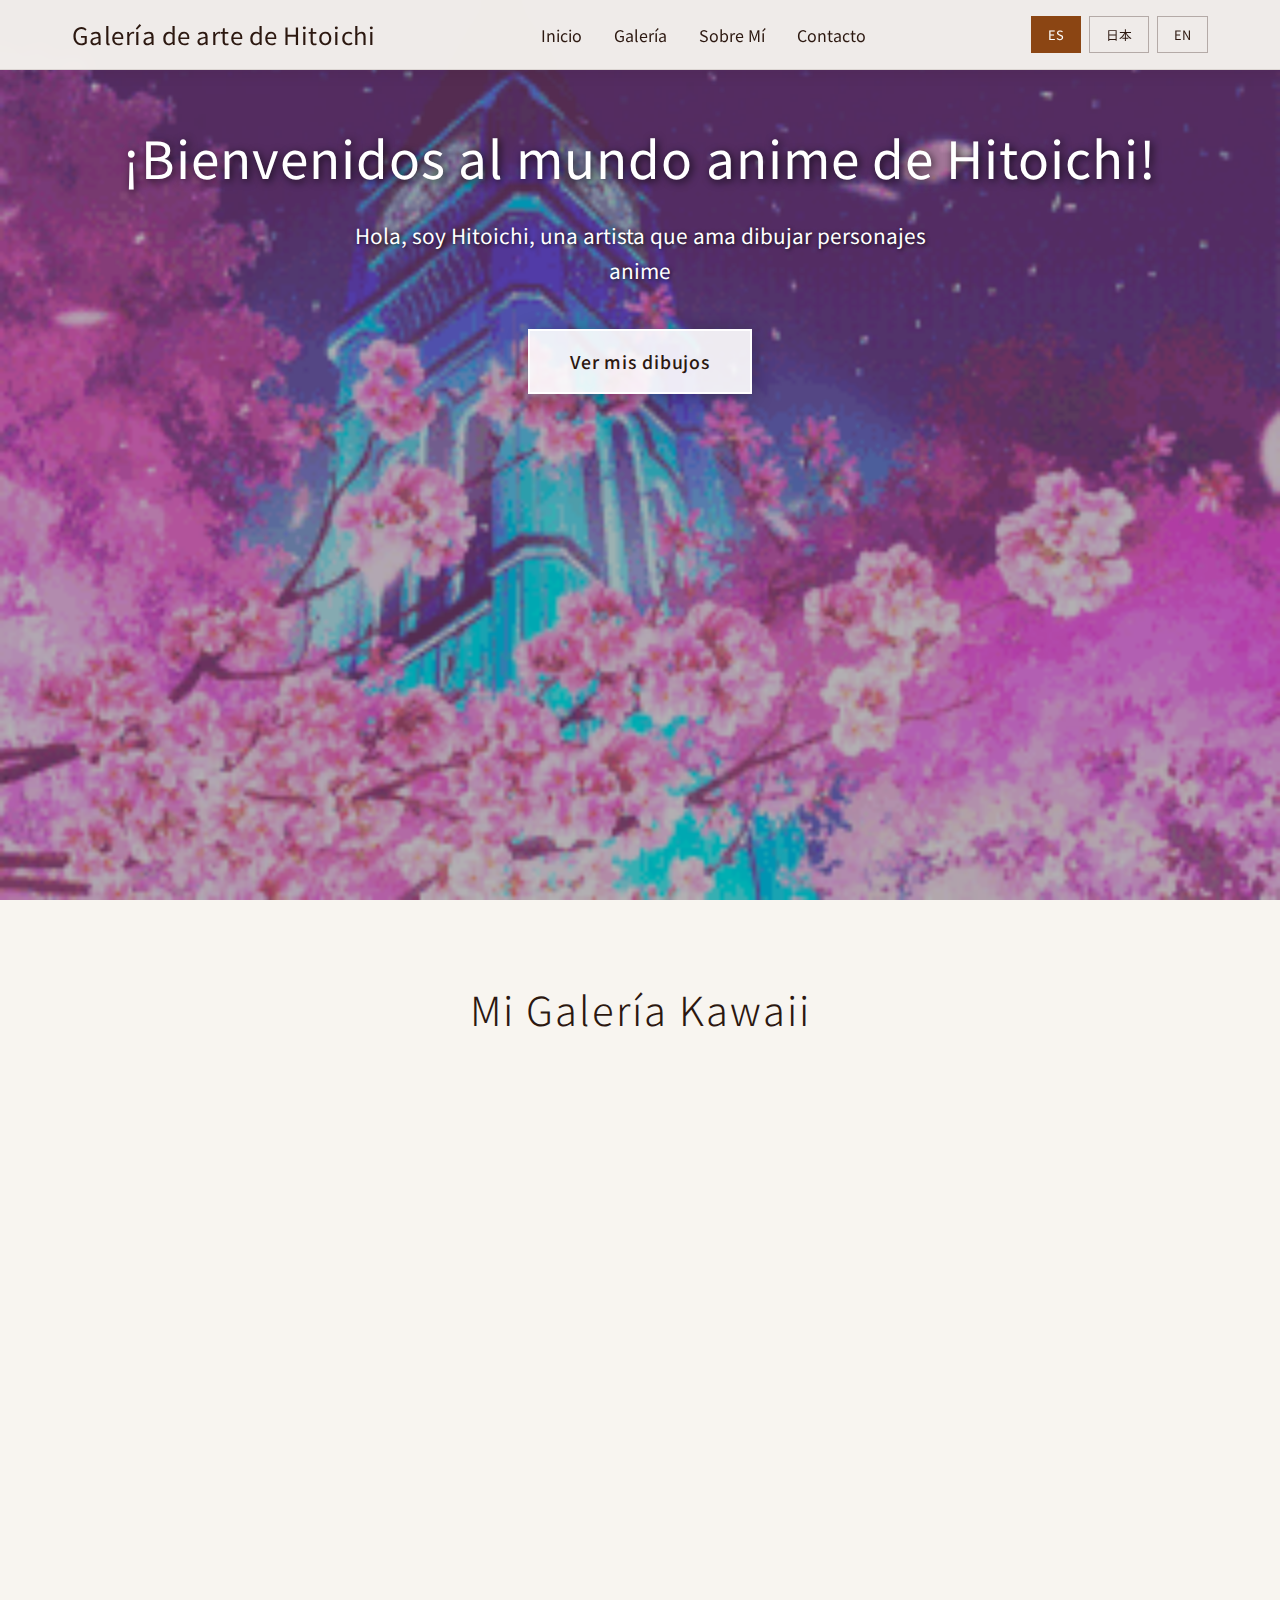
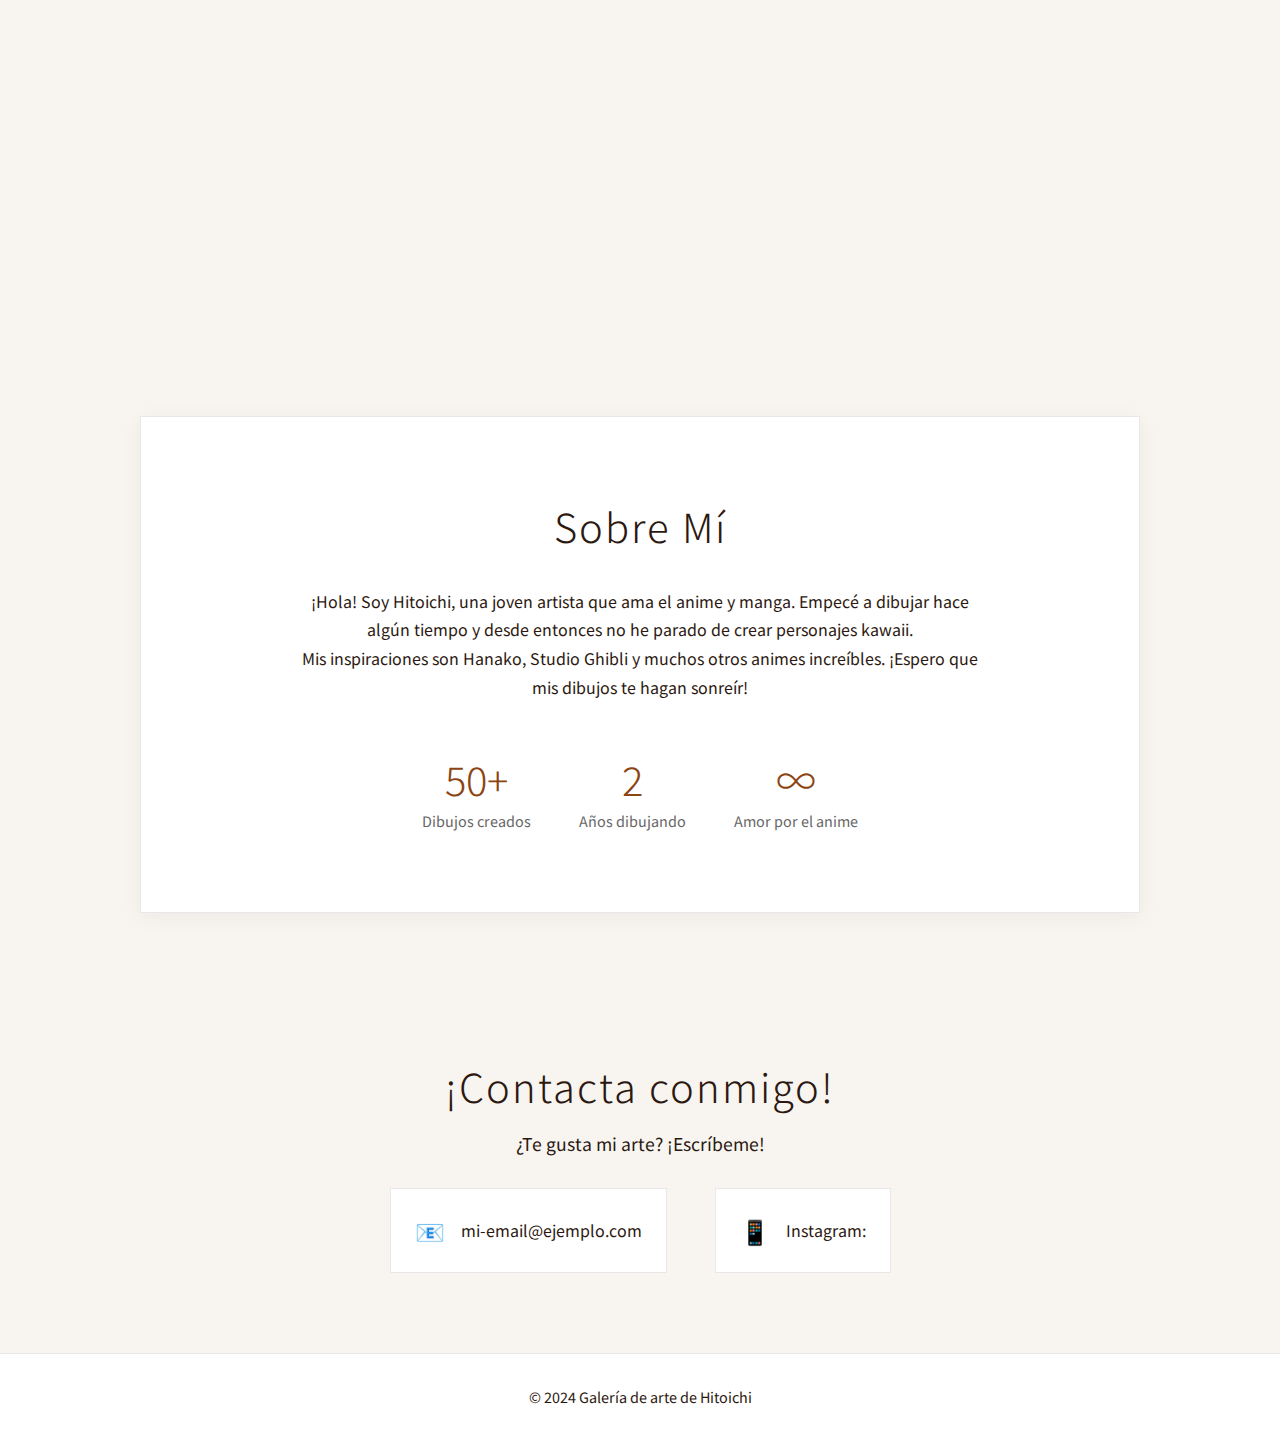
<file: index.html>
<!DOCTYPE html>
<html lang="es">
<head>
    <meta charset="UTF-8">
    <meta name="viewport" content="width=device-width, initial-scale=1.0">
    <title>Galería de arte de Hitoichi</title>
    <link rel="stylesheet" href="styles.css">
    <link href="https://fonts.googleapis.com/css2?family=Nunito:wght@400;600;700&display=swap" rel="stylesheet">
    <link href="https://fonts.googleapis.com/css2?family=Noto+Sans+JP:wght@300;400;500;700&display=swap" rel="stylesheet">
</head>
<body>
    <header>
        <nav>
            <div class="logo"><span data-es="Galería de arte de Hitoichi" data-ja="ひといちのアートギャラリー" data-en="Hitoichi's Art Gallery">Galería de arte de Hitoichi</span></div>
            <ul>
                <li><a href="#inicio" data-es="Inicio" data-ja="始まり" data-en="Home">Inicio</a></li>
                <li><a href="#galeria" data-es="Galería" data-ja="ギャラリー" data-en="Gallery">Galería</a></li>
                <li><a href="#sobre-mi" data-es="Sobre Mí" data-ja="私について" data-en="About Me">Sobre Mí</a></li>
                <li><a href="#contacto" data-es="Contacto" data-ja="連絡" data-en="Contact">Contacto</a></li>
            </ul>
            <div class="language-switcher">
                <button class="lang-btn active" data-lang="es">ES</button>
                <button class="lang-btn" data-lang="ja">日本</button>
                <button class="lang-btn" data-lang="en">EN</button>
            </div>
        </nav>
    </header>

    <main>
        <section id="inicio" class="hero">
            <div class="hero-content">
                <h1 data-es="¡Bienvenidos al mundo anime de Hitoichi!" data-ja="ひといちのアニメ世界へようこそ！" data-en="Welcome to Hitoichi's anime world!">¡Bienvenidos al mundo anime de Hitoichi!</h1>
                <p data-es="Hola, soy Hitoichi, una artista que ama dibujar personajes anime" data-ja="こんにちは！アニメキャラクターを描くのが大好きな10歳のアーティスト、ひといちです" data-en="Hello, I'm Hitoichi, an artist who loves drawing anime characters">Hola, soy Hitoichi, una artista que ama dibujar personajes anime</p>
                <button class="cta-button" data-es="Ver mis dibujos" data-ja="私の絵を見る" data-en="See my drawings">Ver mis dibujos</button>
            </div>

        </section>

        <section id="galeria" class="gallery">
            <h2 data-es="Mi Galería Kawaii" data-ja="私のかわいいギャラリー" data-en="My Gallery">Mi Galería Kawaii</h2>
            <div class="gallery-grid">
                <div class="art-card">
                    <div class="art-placeholder">
                        <span>🎭</span>
                        <p>Personaje Anime #1</p>
                    </div>
                    <div class="card-info">
                        <h3 data-es="Chica Mágica" data-ja="魔法少女" data-en="Magical Girl">Chica Mágica</h3>
                        <p class="price">$15.00</p>
                        <button class="buy-btn" data-es="Comprar" data-ja="購入" data-en="Buy">Comprar</button>
                    </div>
                </div>
                
                <div class="art-card">
                    <div class="art-placeholder">
                        <span>🐱</span>
                        <p>Personaje Anime #2</p>
                    </div>
                    <div class="card-info">
                        <h3 data-es="Gatita Kawaii" data-ja="猫ちゃん" data-en="Kawaii Kitty">Gatita Kawaii</h3>
                        <p class="price">$12.00</p>
                        <button class="buy-btn" data-es="Comprar" data-ja="購入" data-en="Buy">Comprar</button>
                    </div>
                </div>
                
                <div class="art-card">
                    <div class="art-placeholder">
                        <span>🌙</span>
                        <p>Personaje Anime #3</p>
                    </div>
                    <div class="card-info">
                        <h3 data-es="Sailor Moon" data-ja="美少女戦士" data-en="Sailor Moon">Sailor Moon</h3>
                        <p class="price">$18.00</p>
                        <button class="buy-btn" data-es="Comprar" data-ja="購入" data-en="Buy">Comprar</button>
                    </div>
                </div>
                
                <div class="art-card">
                    <div class="art-placeholder">
                        <span>🦄</span>
                        <p>Personaje Anime #4</p>
                    </div>
                    <div class="card-info">
                        <h3 data-es="Unicornio Kawaii" data-ja="かわいいユニコーン" data-en="Kawaii Unicorn">Unicornio Kawaii</h3>
                        <p class="price">$20.00</p>
                        <button class="buy-btn" data-es="Comprar" data-ja="購入" data-en="Buy">Comprar</button>
                    </div>
                </div>
            </div>
        </section>

        <section id="sobre-mi" class="about">
            <div class="about-content">
                <h2 data-es="Sobre Mí" data-ja="私について" data-en="About Me">Sobre Mí</h2>
                <div class="about-text">
                    <p data-es="¡Hola! Soy Hitoichi, una joven artista que ama el anime y manga. Empecé a dibujar hace un tiempo y desde entonces no he parado de crear personajes." data-ja="こんにちは！アニメとマンガが大好きな12歳の若いアーティスト、ひといちです。8歳の時に絵を描き始めて、それ以来かわいいキャラクターを作り続けています。" data-en="Hello! I'm Hitoichi, a young artist who loves anime and manga. I started drawing when I was 8 years old and since then I haven't stopped creating kawaii characters.">¡Hola! Soy Hitoichi, una joven artista que ama el anime y manga. Empecé a dibujar hace algún tiempo y desde entonces no he parado de crear personajes kawaii.</p>
                    <p data-es="Mis inspiraciones son Hanako, Studio Ghibli y muchos otros animes increíbles. ¡Espero que mis dibujos te hagan sonreír!" data-ja="私のインスピレーションはセーラームーン、スタジオジブリ、そして他の多くの素晴らしいアニメです。私の絵があなたを笑顔にしてくれることを願っています！" data-en="My inspirations are Hanako, Studio Ghibli and many other incredible animes. I hope my drawings make you smile!">Mis inspiraciones son Hanako, Studio Ghibli y muchos otros animes increíbles. ¡Espero que mis dibujos te hagan sonreír!</p>
                </div>
                <div class="stats">
                    <div class="stat">
                        <span class="number">50+</span>
                        <span class="label" data-es="Dibujos creados" data-ja="作品数" data-en="Drawings created">Dibujos creados</span>
                    </div>
                    <div class="stat">
                        <span class="number">2</span>
                        <span class="label" data-es="Años dibujando" data-ja="描画年数" data-en="Years drawing">Años dibujando</span>
                    </div>
                    <div class="stat">
                        <span class="number">∞</span>
                        <span class="label" data-es="Amor por el anime" data-ja="アニメへの愛" data-en="Love for anime">Amor por el anime</span>
                    </div>
                </div>
            </div>
        </section>

        <section id="contacto" class="contact">
            <h2 data-es="¡Contacta conmigo!" data-ja="私に連絡してください！" data-en="Contact me!">¡Contacta conmigo!</h2>
            <p data-es="¿Te gusta mi arte? ¡Escríbeme!" data-ja="私のアートが気に入りましたか？メッセージを送ってください！" data-en="Do you like my art? Write to me!">¿Te gusta mi arte? ¡Escríbeme!</p>
            <div class="contact-info">
                <div class="contact-item">
                    <span class="icon">📧</span>
                    <span>mi-email@ejemplo.com</span>
                </div>
                <div class="contact-item">
                    <span class="icon">📱</span>
                    <span>Instagram: </span>
                </div>
            </div>
        </section>
    </main>

    <footer>
        <p data-es="© 2025 Galería de arte de Hitoichi" data-ja="© 2024 ひといちのアートギャラリー" data-en="© 2024 Hitoichi's Art Gallery">© 2024 Galería de arte de Hitoichi</p>
    </footer>

    <script src="script.js"></script>
</body>
</html>
</file>
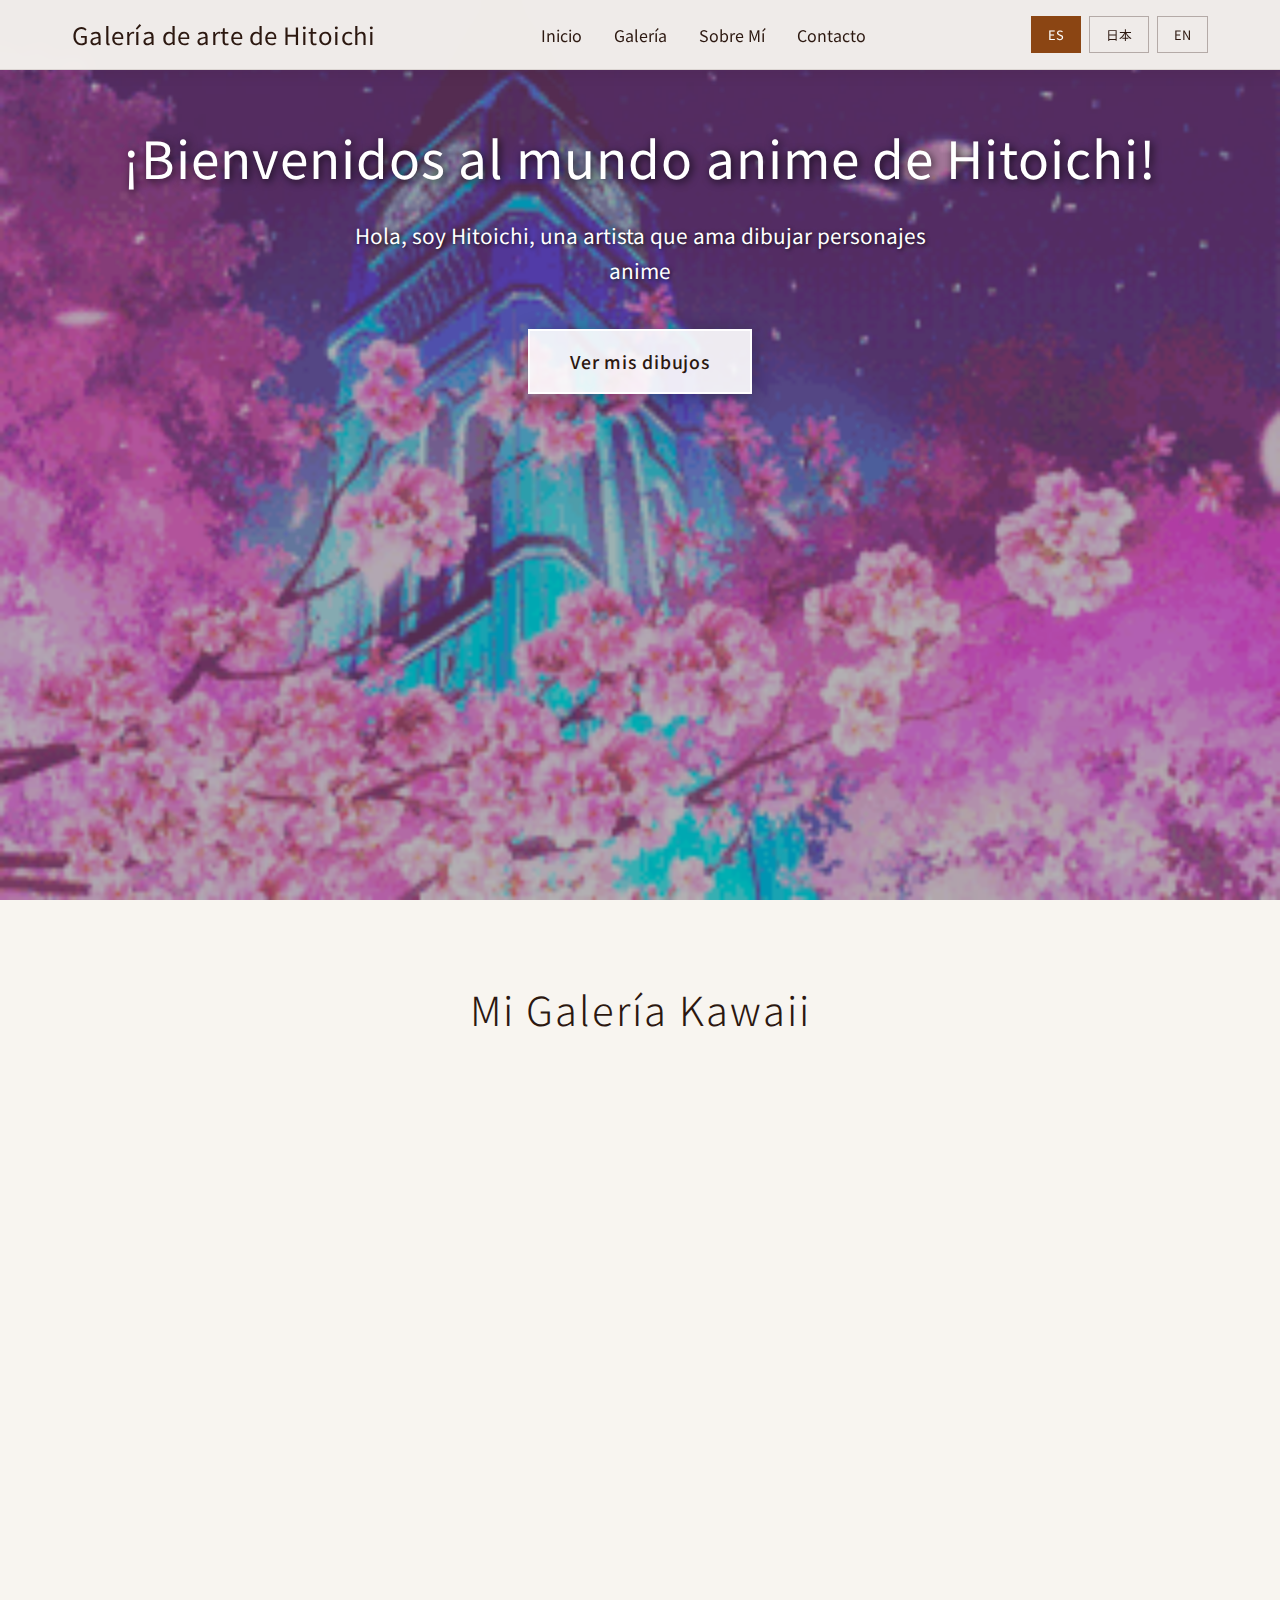
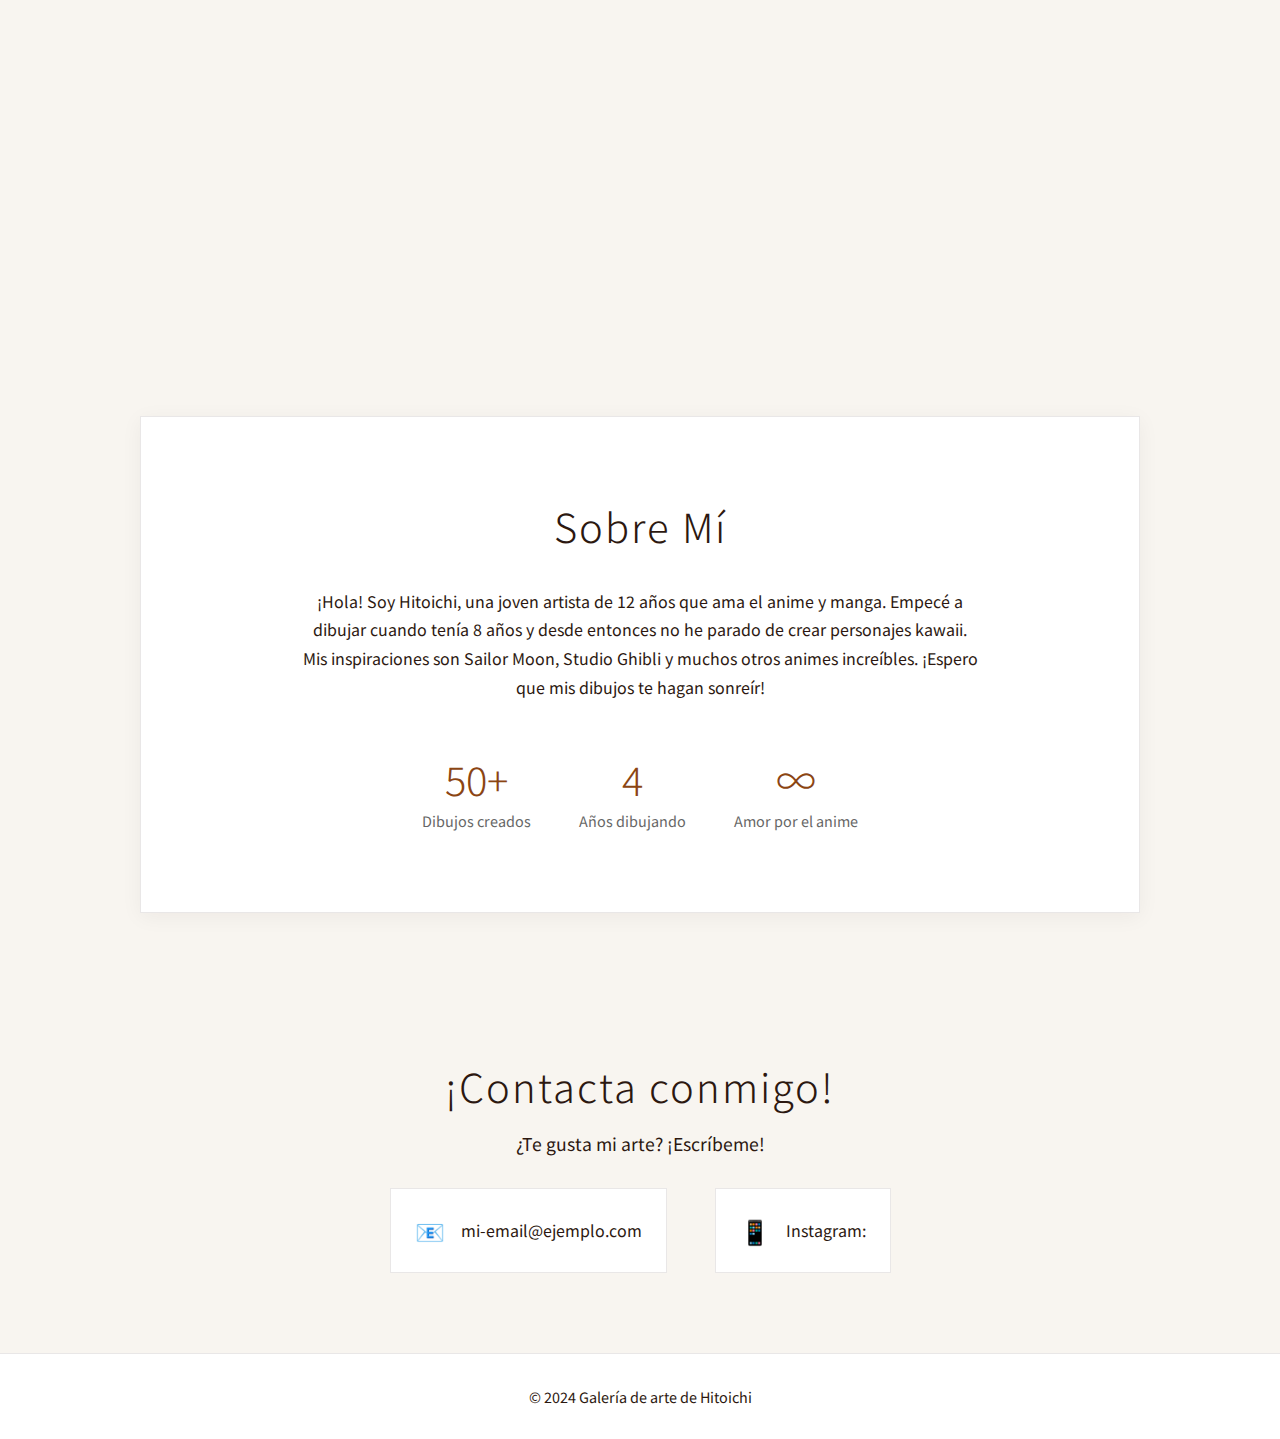
<file: anime-art-gallery/index.html>
<!DOCTYPE html>
<html lang="es">
<head>
    <meta charset="UTF-8">
    <meta name="viewport" content="width=device-width, initial-scale=1.0">
    <title>Galería de arte de Hitoichi</title>
    <link rel="stylesheet" href="styles.css">
    <link href="https://fonts.googleapis.com/css2?family=Nunito:wght@400;600;700&display=swap" rel="stylesheet">
    <link href="https://fonts.googleapis.com/css2?family=Noto+Sans+JP:wght@300;400;500;700&display=swap" rel="stylesheet">
</head>
<body>
    <header>
        <nav>
            <div class="logo"><span data-es="Galería de arte de Hitoichi" data-ja="ひといちのアートギャラリー" data-en="Hitoichi's Art Gallery">Galería de arte de Hitoichi</span></div>
            <ul>
                <li><a href="#inicio" data-es="Inicio" data-ja="始まり" data-en="Home">Inicio</a></li>
                <li><a href="#galeria" data-es="Galería" data-ja="ギャラリー" data-en="Gallery">Galería</a></li>
                <li><a href="#sobre-mi" data-es="Sobre Mí" data-ja="私について" data-en="About Me">Sobre Mí</a></li>
                <li><a href="#contacto" data-es="Contacto" data-ja="連絡" data-en="Contact">Contacto</a></li>
            </ul>
            <div class="language-switcher">
                <button class="lang-btn active" data-lang="es">ES</button>
                <button class="lang-btn" data-lang="ja">日本</button>
                <button class="lang-btn" data-lang="en">EN</button>
            </div>
        </nav>
    </header>

    <main>
        <section id="inicio" class="hero">
            <div class="hero-content">
                <h1 data-es="¡Bienvenidos al mundo anime de Hitoichi!" data-ja="ひといちのアニメ世界へようこそ！" data-en="Welcome to Hitoichi's anime world!">¡Bienvenidos al mundo anime de Hitoichi!</h1>
                <p data-es="Hola, soy Hitoichi, una artista que ama dibujar personajes anime" data-ja="こんにちは！アニメキャラクターを描くのが大好きな10歳のアーティスト、ひといちです" data-en="Hello, I'm Hitoichi, an artist who loves drawing anime characters">Hola, soy Hitoichi, una artista que ama dibujar personajes anime</p>
                <button class="cta-button" data-es="Ver mis dibujos" data-ja="私の絵を見る" data-en="See my drawings">Ver mis dibujos</button>
            </div>

        </section>

        <section id="galeria" class="gallery">
            <h2 data-es="Mi Galería Kawaii" data-ja="私のかわいいギャラリー" data-en="My Gallery">Mi Galería Kawaii</h2>
            <div class="gallery-grid">
                <div class="art-card">
                    <div class="art-placeholder">
                        <span>🎭</span>
                        <p>Personaje Anime #1</p>
                    </div>
                    <div class="card-info">
                        <h3 data-es="Chica Mágica" data-ja="魔法少女" data-en="Magical Girl">Chica Mágica</h3>
                        <p class="price">$15.00</p>
                        <button class="buy-btn" data-es="Comprar" data-ja="購入" data-en="Buy">Comprar</button>
                    </div>
                </div>
                
                <div class="art-card">
                    <div class="art-placeholder">
                        <span>🐱</span>
                        <p>Personaje Anime #2</p>
                    </div>
                    <div class="card-info">
                        <h3 data-es="Gatita Kawaii" data-ja="猫ちゃん" data-en="Kawaii Kitty">Gatita Kawaii</h3>
                        <p class="price">$12.00</p>
                        <button class="buy-btn" data-es="Comprar" data-ja="購入" data-en="Buy">Comprar</button>
                    </div>
                </div>
                
                <div class="art-card">
                    <div class="art-placeholder">
                        <span>🌙</span>
                        <p>Personaje Anime #3</p>
                    </div>
                    <div class="card-info">
                        <h3 data-es="Sailor Moon" data-ja="美少女戦士" data-en="Sailor Moon">Sailor Moon</h3>
                        <p class="price">$18.00</p>
                        <button class="buy-btn" data-es="Comprar" data-ja="購入" data-en="Buy">Comprar</button>
                    </div>
                </div>
                
                <div class="art-card">
                    <div class="art-placeholder">
                        <span>🦄</span>
                        <p>Personaje Anime #4</p>
                    </div>
                    <div class="card-info">
                        <h3 data-es="Unicornio Kawaii" data-ja="かわいいユニコーン" data-en="Kawaii Unicorn">Unicornio Kawaii</h3>
                        <p class="price">$20.00</p>
                        <button class="buy-btn" data-es="Comprar" data-ja="購入" data-en="Buy">Comprar</button>
                    </div>
                </div>
            </div>
        </section>

        <section id="sobre-mi" class="about">
            <div class="about-content">
                <h2 data-es="Sobre Mí" data-ja="私について" data-en="About Me">Sobre Mí</h2>
                <div class="about-text">
                    <p data-es="¡Hola! Soy Hitoichi, una joven artista de 12 años que ama el anime y manga. Empecé a dibujar cuando tenía 8 años y desde entonces no he parado de crear personajes kawaii." data-ja="こんにちは！アニメとマンガが大好きな12歳の若いアーティスト、ひといちです。8歳の時に絵を描き始めて、それ以来かわいいキャラクターを作り続けています。" data-en="Hello! I'm Hitoichi, a young 12-year-old artist who loves anime and manga. I started drawing when I was 8 years old and since then I haven't stopped creating kawaii characters.">¡Hola! Soy Hitoichi, una joven artista de 12 años que ama el anime y manga. Empecé a dibujar cuando tenía 8 años y desde entonces no he parado de crear personajes kawaii.</p>
                    <p data-es="Mis inspiraciones son Sailor Moon, Studio Ghibli y muchos otros animes increíbles. ¡Espero que mis dibujos te hagan sonreír!" data-ja="私のインスピレーションはセーラームーン、スタジオジブリ、そして他の多くの素晴らしいアニメです。私の絵があなたを笑顔にしてくれることを願っています！" data-en="My inspirations are Sailor Moon, Studio Ghibli and many other incredible animes. I hope my drawings make you smile!">Mis inspiraciones son Sailor Moon, Studio Ghibli y muchos otros animes increíbles. ¡Espero que mis dibujos te hagan sonreír!</p>
                </div>
                <div class="stats">
                    <div class="stat">
                        <span class="number">50+</span>
                        <span class="label" data-es="Dibujos creados" data-ja="作品数" data-en="Drawings created">Dibujos creados</span>
                    </div>
                    <div class="stat">
                        <span class="number">4</span>
                        <span class="label" data-es="Años dibujando" data-ja="描画年数" data-en="Years drawing">Años dibujando</span>
                    </div>
                    <div class="stat">
                        <span class="number">∞</span>
                        <span class="label" data-es="Amor por el anime" data-ja="アニメへの愛" data-en="Love for anime">Amor por el anime</span>
                    </div>
                </div>
            </div>
        </section>

        <section id="contacto" class="contact">
            <h2 data-es="¡Contacta conmigo!" data-ja="私に連絡してください！" data-en="Contact me!">¡Contacta conmigo!</h2>
            <p data-es="¿Te gusta mi arte? ¡Escríbeme!" data-ja="私のアートが気に入りましたか？メッセージを送ってください！" data-en="Do you like my art? Write to me!">¿Te gusta mi arte? ¡Escríbeme!</p>
            <div class="contact-info">
                <div class="contact-item">
                    <span class="icon">📧</span>
                    <span>mi-email@ejemplo.com</span>
                </div>
                <div class="contact-item">
                    <span class="icon">📱</span>
                    <span>Instagram: </span>
                </div>
            </div>
        </section>
    </main>

    <footer>
        <p data-es="© 2024 Galería de arte de Hitoichi" data-ja="© 2024 ひといちのアートギャラリー" data-en="© 2024 Hitoichi's Art Gallery">© 2024 Galería de arte de Hitoichi</p>
    </footer>

    <script src="script.js"></script>
</body>
</html>
</file>
<file: styles.css>
* {
    margin: 0;
    padding: 0;
    box-sizing: border-box;
}

body {
    font-family: 'Noto Sans JP', 'Nunito', sans-serif;
    background: #f8f5f0;
    min-height: 100vh;
    color: #2c1810;
    position: relative;
    overflow-x: hidden;
}

/* Header */
header {
    background: rgba(248, 245, 240, 0.95);
    backdrop-filter: blur(10px);
    position: fixed;
    top: 0;
    width: 100%;
    z-index: 1000;
    box-shadow: 0 2px 15px rgba(44, 24, 16, 0.1);
    border-bottom: 1px solid rgba(44, 24, 16, 0.1);
}

nav {
    display: flex;
    justify-content: space-between;
    align-items: center;
    padding: 1rem 2rem;
    max-width: 1200px;
    margin: 0 auto;
}

.logo {
    font-size: 1.5rem;
    font-weight: 400;
    color: #2c1810;
    font-family: 'Noto Sans JP', serif;
    letter-spacing: 0.02em;
}

nav ul {
    display: flex;
    list-style: none;
    gap: 2rem;
}

nav a {
    text-decoration: none;
    color: #333;
    font-weight: 600;
    transition: color 0.3s;
}

nav a {
    text-decoration: none;
    color: #2c1810;
    font-weight: 400;
    transition: color 0.3s;
    font-family: 'Noto Sans JP', sans-serif;
}

nav a:hover {
    color: #8b4513;
    transition: all 0.3s ease;
}

/* Language Switcher */
.language-switcher {
    display: flex;
    gap: 0.5rem;
}

.lang-btn {
    background: transparent;
    border: 1px solid rgba(44, 24, 16, 0.3);
    color: #2c1810;
    padding: 0.5rem 1rem;
    cursor: pointer;
    font-size: 0.8rem;
    font-weight: 400;
    transition: all 0.3s ease;
    font-family: 'Noto Sans JP', sans-serif;
}

.lang-btn:hover {
    background: rgba(44, 24, 16, 0.05);
}

.lang-btn.active {
    background: #8b4513;
    color: white;
    border-color: #8b4513;
}

/* Hero Section */
.hero {
    padding: 120px 2rem 80px;
    text-align: center;
    position: relative;
    overflow: hidden;
    background: url('wall.gif') no-repeat center center;
    background-size: cover;
    background-attachment: fixed;
    min-height: 100vh;
    width: 100%;
}

.hero::before {
    content: '';
    position: absolute;
    top: 0;
    left: 0;
    right: 0;
    bottom: 0;
    background: rgba(0, 0, 0, 0.3);
}

.hero-content {
    position: relative;
    z-index: 2;
}

.hero-content h1 {
    font-size: 3.2rem;
    color: white;
    text-shadow: 2px 2px 8px rgba(0, 0, 0, 0.8);
    margin-bottom: 1.5rem;
    font-family: 'Noto Sans JP', serif;
    font-weight: 400;
    letter-spacing: 0.02em;
}

.hero-content p {
    font-size: 1.3rem;
    color: white;
    margin-bottom: 2.5rem;
    text-shadow: 1px 1px 4px rgba(0, 0, 0, 0.8);
    line-height: 1.7;
    max-width: 600px;
    margin-left: auto;
    margin-right: auto;
}

.cta-button {
    background: rgba(255, 255, 255, 0.9);
    color: #2c1810;
    border: 2px solid rgba(255, 255, 255, 0.9);
    padding: 18px 40px;
    font-size: 1.1rem;
    border-radius: 0;
    cursor: pointer;
    transition: all 0.3s ease;
    font-weight: 500;
    font-family: 'Noto Sans JP', sans-serif;
    box-shadow: 0 4px 20px rgba(0, 0, 0, 0.3);
    letter-spacing: 0.05em;
}

.cta-button:hover {
    background: white;
    color: #2c1810;
    transform: translateY(-2px);
    box-shadow: 0 6px 25px rgba(0, 0, 0, 0.4);
}

/* Floating Elements */
.floating-elements {
    position: absolute;
    top: 0;
    left: 0;
    width: 100%;
    height: 100%;
    pointer-events: none;
}





/* Gallery Section */
.gallery {
    padding: 80px 2rem;
    max-width: 1200px;
    margin: 0 auto;
}

.gallery h2 {
    text-align: center;
    font-size: 2.5rem;
    color: #2c1810;
    margin-bottom: 3rem;
    font-family: 'Noto Sans JP', serif;
    font-weight: 300;
    letter-spacing: 0.05em;
}

.gallery-grid {
    display: grid;
    grid-template-columns: repeat(auto-fit, minmax(280px, 1fr));
    gap: 2rem;
}

.art-card {
    background: white;
    border-radius: 0;
    overflow: hidden;
    box-shadow: 0 4px 20px rgba(44, 24, 16, 0.1);
    transition: all 0.3s ease;
    border: 1px solid rgba(44, 24, 16, 0.1);
}

.art-card:hover {
    transform: translateY(-5px);
    box-shadow: 0 8px 30px rgba(44, 24, 16, 0.15);
}

.art-placeholder {
    height: 200px;
    background: #f5f5f5;
    display: flex;
    flex-direction: column;
    align-items: center;
    justify-content: center;
    color: #666;
    border-bottom: 1px solid rgba(44, 24, 16, 0.1);
}

.art-placeholder span {
    font-size: 3rem;
    margin-bottom: 1rem;
}

.card-info {
    padding: 1.5rem;
    text-align: center;
}

.card-info h3 {
    color: #2c1810;
    margin-bottom: 0.8rem;
    font-family: 'Noto Sans JP', serif;
    font-weight: 400;
    font-size: 1.1rem;
}

.price {
    font-size: 1.2rem;
    color: #8b4513;
    font-weight: 500;
    margin-bottom: 1rem;
}

.buy-btn {
    background: #8b4513;
    color: white;
    border: 2px solid #8b4513;
    padding: 10px 20px;
    border-radius: 0;
    cursor: pointer;
    transition: all 0.3s ease;
    font-weight: 400;
    font-family: 'Noto Sans JP', sans-serif;
    font-size: 0.9rem;
}

.buy-btn:hover {
    background: transparent;
    color: #8b4513;
}

/* About Section */
.about {
    background: white;
    padding: 80px 2rem;
    margin: 4rem auto;
    max-width: 1000px;
    border: 1px solid rgba(44, 24, 16, 0.1);
    box-shadow: 0 4px 20px rgba(44, 24, 16, 0.05);
}

.about h2 {
    text-align: center;
    font-size: 2.5rem;
    color: #2c1810;
    margin-bottom: 2rem;
    font-family: 'Noto Sans JP', serif;
    font-weight: 300;
    letter-spacing: 0.05em;
}

.about-text {
    max-width: 700px;
    margin: 0 auto 3rem;
    text-align: center;
    line-height: 1.8;
    color: #2c1810;
}

.stats {
    display: flex;
    justify-content: center;
    gap: 3rem;
    flex-wrap: wrap;
}

.stat {
    text-align: center;
}

.stat .number {
    display: block;
    font-size: 2.5rem;
    font-weight: 300;
    color: #8b4513;
    font-family: 'Noto Sans JP', serif;
}

.stat .label {
    color: #666;
    font-size: 0.9rem;
}

/* Contact Section */
.contact {
    padding: 80px 2rem;
    text-align: center;
    max-width: 800px;
    margin: 0 auto;
}

.contact h2 {
    font-size: 2.5rem;
    color: #2c1810;
    margin-bottom: 1rem;
    font-family: 'Noto Sans JP', serif;
    font-weight: 300;
    letter-spacing: 0.05em;
}

.contact p {
    color: #2c1810;
    font-size: 1.1rem;
    margin-bottom: 2rem;
}

.contact-info {
    display: flex;
    justify-content: center;
    gap: 3rem;
    flex-wrap: wrap;
}

.contact-item {
    background: white;
    padding: 1.5rem;
    display: flex;
    align-items: center;
    gap: 1rem;
    border: 1px solid rgba(44, 24, 16, 0.1);
    transition: all 0.3s ease;
}

.contact-item:hover {
    box-shadow: 0 4px 15px rgba(44, 24, 16, 0.1);
}

.contact-item .icon {
    font-size: 1.5rem;
}

/* Footer */
footer {
    background: white;
    text-align: center;
    padding: 2rem;
    color: #2c1810;
    border-top: 1px solid rgba(44, 24, 16, 0.1);
    font-size: 0.9rem;
}

/* Responsive */
@media (max-width: 768px) {
    .hero-content h1 {
        font-size: 2rem;
    }
    
    nav {
        flex-direction: column;
        gap: 1rem;
    }
    
    nav ul {
        gap: 1rem;
    }
    
    .language-switcher {
        justify-content: center;
    }
    
    .stats {
        gap: 1.5rem;
    }
    
    .contact-info {
        flex-direction: column;
        align-items: center;
    }
}
</file>
<file: anime-art-gallery/styles.css>
* {
    margin: 0;
    padding: 0;
    box-sizing: border-box;
}

body {
    font-family: 'Noto Sans JP', 'Nunito', sans-serif;
    background: #f8f5f0;
    min-height: 100vh;
    color: #2c1810;
    position: relative;
    overflow-x: hidden;
}

/* Header */
header {
    background: rgba(248, 245, 240, 0.95);
    backdrop-filter: blur(10px);
    position: fixed;
    top: 0;
    width: 100%;
    z-index: 1000;
    box-shadow: 0 2px 15px rgba(44, 24, 16, 0.1);
    border-bottom: 1px solid rgba(44, 24, 16, 0.1);
}

nav {
    display: flex;
    justify-content: space-between;
    align-items: center;
    padding: 1rem 2rem;
    max-width: 1200px;
    margin: 0 auto;
}

.logo {
    font-size: 1.5rem;
    font-weight: 400;
    color: #2c1810;
    font-family: 'Noto Sans JP', serif;
    letter-spacing: 0.02em;
}

nav ul {
    display: flex;
    list-style: none;
    gap: 2rem;
}

nav a {
    text-decoration: none;
    color: #333;
    font-weight: 600;
    transition: color 0.3s;
}

nav a {
    text-decoration: none;
    color: #2c1810;
    font-weight: 400;
    transition: color 0.3s;
    font-family: 'Noto Sans JP', sans-serif;
}

nav a:hover {
    color: #8b4513;
    transition: all 0.3s ease;
}

/* Language Switcher */
.language-switcher {
    display: flex;
    gap: 0.5rem;
}

.lang-btn {
    background: transparent;
    border: 1px solid rgba(44, 24, 16, 0.3);
    color: #2c1810;
    padding: 0.5rem 1rem;
    cursor: pointer;
    font-size: 0.8rem;
    font-weight: 400;
    transition: all 0.3s ease;
    font-family: 'Noto Sans JP', sans-serif;
}

.lang-btn:hover {
    background: rgba(44, 24, 16, 0.05);
}

.lang-btn.active {
    background: #8b4513;
    color: white;
    border-color: #8b4513;
}

/* Hero Section */
.hero {
    padding: 120px 2rem 80px;
    text-align: center;
    position: relative;
    overflow: hidden;
    background: url('wall.gif') no-repeat center center;
    background-size: cover;
    background-attachment: fixed;
    min-height: 100vh;
    width: 100%;
}

.hero::before {
    content: '';
    position: absolute;
    top: 0;
    left: 0;
    right: 0;
    bottom: 0;
    background: rgba(0, 0, 0, 0.3);
}

.hero-content {
    position: relative;
    z-index: 2;
}

.hero-content h1 {
    font-size: 3.2rem;
    color: white;
    text-shadow: 2px 2px 8px rgba(0, 0, 0, 0.8);
    margin-bottom: 1.5rem;
    font-family: 'Noto Sans JP', serif;
    font-weight: 400;
    letter-spacing: 0.02em;
}

.hero-content p {
    font-size: 1.3rem;
    color: white;
    margin-bottom: 2.5rem;
    text-shadow: 1px 1px 4px rgba(0, 0, 0, 0.8);
    line-height: 1.7;
    max-width: 600px;
    margin-left: auto;
    margin-right: auto;
}

.cta-button {
    background: rgba(255, 255, 255, 0.9);
    color: #2c1810;
    border: 2px solid rgba(255, 255, 255, 0.9);
    padding: 18px 40px;
    font-size: 1.1rem;
    border-radius: 0;
    cursor: pointer;
    transition: all 0.3s ease;
    font-weight: 500;
    font-family: 'Noto Sans JP', sans-serif;
    box-shadow: 0 4px 20px rgba(0, 0, 0, 0.3);
    letter-spacing: 0.05em;
}

.cta-button:hover {
    background: white;
    color: #2c1810;
    transform: translateY(-2px);
    box-shadow: 0 6px 25px rgba(0, 0, 0, 0.4);
}

/* Floating Elements */
.floating-elements {
    position: absolute;
    top: 0;
    left: 0;
    width: 100%;
    height: 100%;
    pointer-events: none;
}





/* Gallery Section */
.gallery {
    padding: 80px 2rem;
    max-width: 1200px;
    margin: 0 auto;
}

.gallery h2 {
    text-align: center;
    font-size: 2.5rem;
    color: #2c1810;
    margin-bottom: 3rem;
    font-family: 'Noto Sans JP', serif;
    font-weight: 300;
    letter-spacing: 0.05em;
}

.gallery-grid {
    display: grid;
    grid-template-columns: repeat(auto-fit, minmax(280px, 1fr));
    gap: 2rem;
}

.art-card {
    background: white;
    border-radius: 0;
    overflow: hidden;
    box-shadow: 0 4px 20px rgba(44, 24, 16, 0.1);
    transition: all 0.3s ease;
    border: 1px solid rgba(44, 24, 16, 0.1);
}

.art-card:hover {
    transform: translateY(-5px);
    box-shadow: 0 8px 30px rgba(44, 24, 16, 0.15);
}

.art-placeholder {
    height: 200px;
    background: #f5f5f5;
    display: flex;
    flex-direction: column;
    align-items: center;
    justify-content: center;
    color: #666;
    border-bottom: 1px solid rgba(44, 24, 16, 0.1);
}

.art-placeholder span {
    font-size: 3rem;
    margin-bottom: 1rem;
}

.card-info {
    padding: 1.5rem;
    text-align: center;
}

.card-info h3 {
    color: #2c1810;
    margin-bottom: 0.8rem;
    font-family: 'Noto Sans JP', serif;
    font-weight: 400;
    font-size: 1.1rem;
}

.price {
    font-size: 1.2rem;
    color: #8b4513;
    font-weight: 500;
    margin-bottom: 1rem;
}

.buy-btn {
    background: #8b4513;
    color: white;
    border: 2px solid #8b4513;
    padding: 10px 20px;
    border-radius: 0;
    cursor: pointer;
    transition: all 0.3s ease;
    font-weight: 400;
    font-family: 'Noto Sans JP', sans-serif;
    font-size: 0.9rem;
}

.buy-btn:hover {
    background: transparent;
    color: #8b4513;
}

/* About Section */
.about {
    background: white;
    padding: 80px 2rem;
    margin: 4rem auto;
    max-width: 1000px;
    border: 1px solid rgba(44, 24, 16, 0.1);
    box-shadow: 0 4px 20px rgba(44, 24, 16, 0.05);
}

.about h2 {
    text-align: center;
    font-size: 2.5rem;
    color: #2c1810;
    margin-bottom: 2rem;
    font-family: 'Noto Sans JP', serif;
    font-weight: 300;
    letter-spacing: 0.05em;
}

.about-text {
    max-width: 700px;
    margin: 0 auto 3rem;
    text-align: center;
    line-height: 1.8;
    color: #2c1810;
}

.stats {
    display: flex;
    justify-content: center;
    gap: 3rem;
    flex-wrap: wrap;
}

.stat {
    text-align: center;
}

.stat .number {
    display: block;
    font-size: 2.5rem;
    font-weight: 300;
    color: #8b4513;
    font-family: 'Noto Sans JP', serif;
}

.stat .label {
    color: #666;
    font-size: 0.9rem;
}

/* Contact Section */
.contact {
    padding: 80px 2rem;
    text-align: center;
    max-width: 800px;
    margin: 0 auto;
}

.contact h2 {
    font-size: 2.5rem;
    color: #2c1810;
    margin-bottom: 1rem;
    font-family: 'Noto Sans JP', serif;
    font-weight: 300;
    letter-spacing: 0.05em;
}

.contact p {
    color: #2c1810;
    font-size: 1.1rem;
    margin-bottom: 2rem;
}

.contact-info {
    display: flex;
    justify-content: center;
    gap: 3rem;
    flex-wrap: wrap;
}

.contact-item {
    background: white;
    padding: 1.5rem;
    display: flex;
    align-items: center;
    gap: 1rem;
    border: 1px solid rgba(44, 24, 16, 0.1);
    transition: all 0.3s ease;
}

.contact-item:hover {
    box-shadow: 0 4px 15px rgba(44, 24, 16, 0.1);
}

.contact-item .icon {
    font-size: 1.5rem;
}

/* Footer */
footer {
    background: white;
    text-align: center;
    padding: 2rem;
    color: #2c1810;
    border-top: 1px solid rgba(44, 24, 16, 0.1);
    font-size: 0.9rem;
}

/* Responsive */
@media (max-width: 768px) {
    .hero-content h1 {
        font-size: 2rem;
    }
    
    nav {
        flex-direction: column;
        gap: 1rem;
    }
    
    nav ul {
        gap: 1rem;
    }
    
    .language-switcher {
        justify-content: center;
    }
    
    .stats {
        gap: 1.5rem;
    }
    
    .contact-info {
        flex-direction: column;
        align-items: center;
    }
}
</file>
